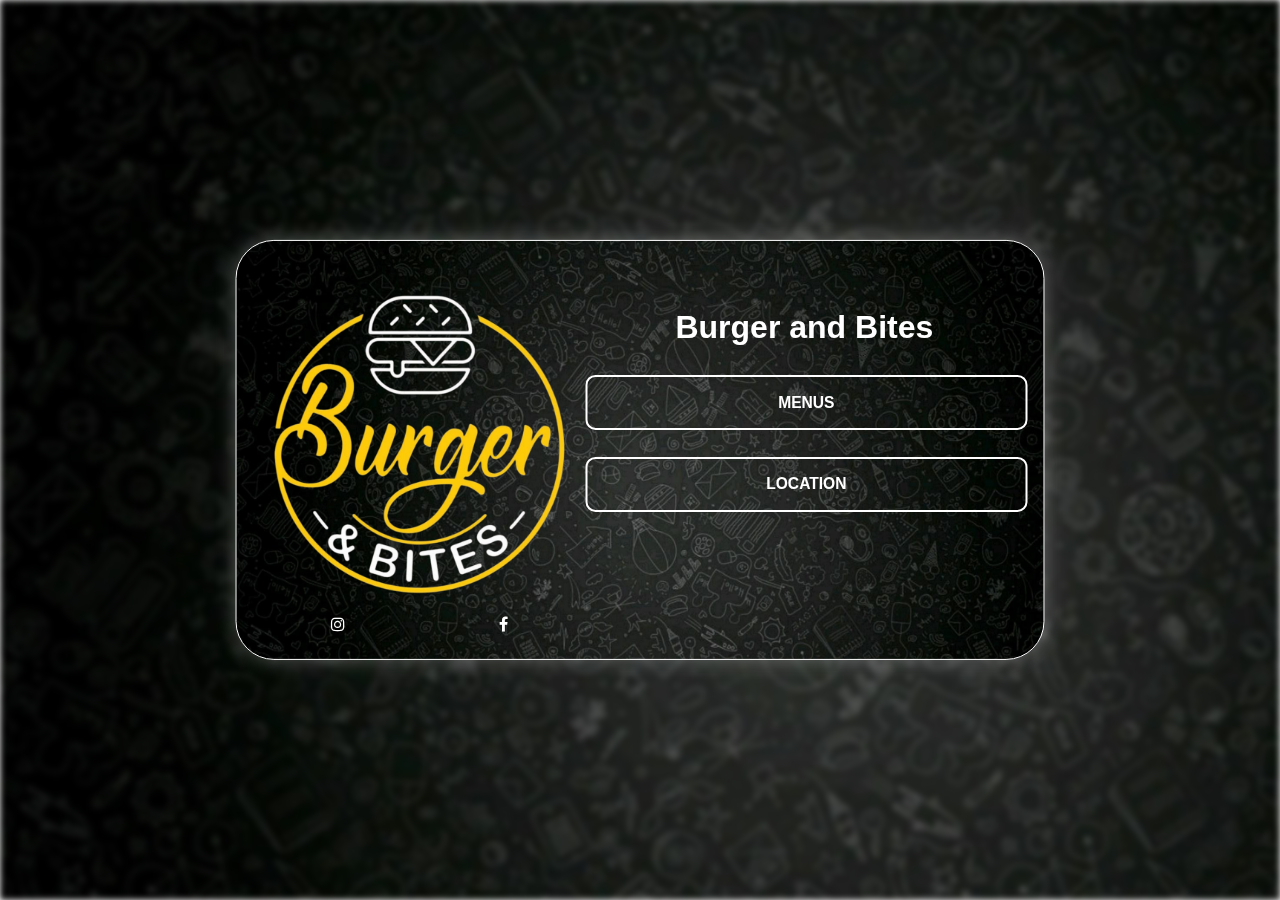
<file: index.html>
<!DOCTYPE html>
<html lang="en">
<head>
  <meta charset="UTF-8">
  <meta name="viewport" content="width=device-width, initial-scale=1.0">
  <title>BURGER & BITES</title>
  <link rel="stylesheet" href="CSS/style.css">
  <link rel="stylesheet" href="https://cdnjs.cloudflare.com/ajax/libs/font-awesome/4.7.0/css/font-awesome.min.css">

</head>
<body>
  <div class="background-container"></div>
    <div class="phone">
      <div class = "grid-container">
        <div class="left">
          <div class="Logo">
            <img class ="logo" src="Images/mainLogoRemovedBg.png" >
          </div>
          <a href="https://www.instagram.com/burger.and.bites/" class="fa fa-instagram"></a>
          <a href="https://www.facebook.com/profile.php?id=100090618771920&mibextid=hIlR13" class="fa fa-facebook"></a>
        </div>
        <div class="right">
          <h1 class="title">Burger and Bites</h1>
          <div class="NavBut" onclick="window.location.href='./menuNav.html'">
              <button type="button" class="but">
                <h3>MENUS</h3>
              </button>
          </div>
          <div class="NavBut"  onclick="window.location.href='https://maps.app.goo.gl/Y68H1bPoHRrZ4wAL7'">
              <button type="button" class="but">
                <h3>LOCATION</h3>
              </button>
          </div>
        </div>
      </div>
    </div>
</body>
</html>
</file>
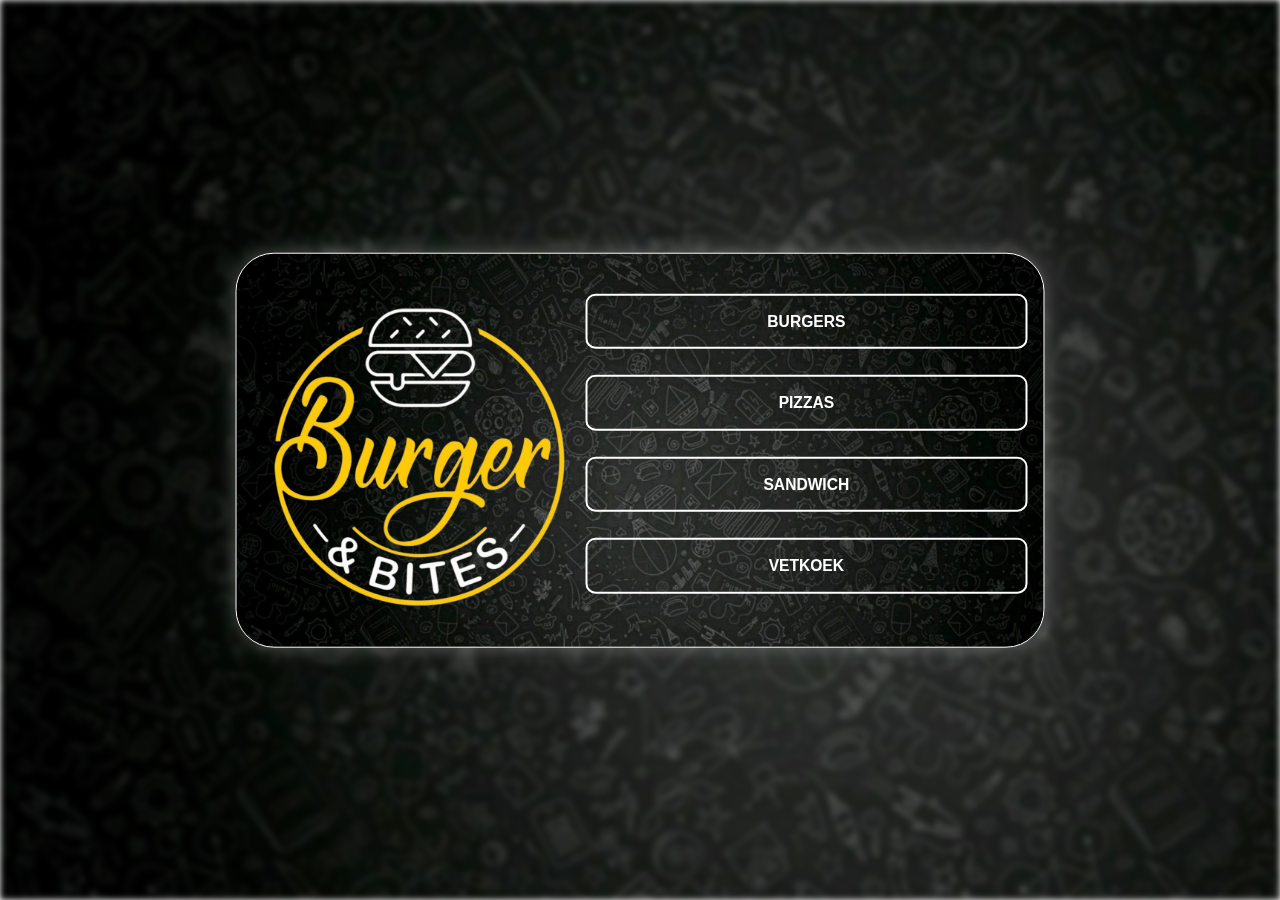
<file: menuNav.html>
<!DOCTYPE html>
<html lang="en">
<head>
  <meta charset="UTF-8">
  <meta name="viewport" content="width=device-width, initial-scale=1.0">
  <title>BURGER & BITES</title>
  <link rel="stylesheet" href="CSS/style.css">
  <link href="https://cdn.jsdelivr.net/npm/bootstrap@5.3.2/dist/css/bootstrap.min.css" rel="stylesheet" integrity="sha384-T3c6CoIi6uLrA9TneNEoa7RxnatzjcDSCmG1MXxSR1GAsXEV/Dwwykc2MPK8M2HN" crossorigin="anonymous">
</head>
<body>
    <div class="background-container"></div>
    <div class="phone">
        <div class = "grid-container">
            <div class = "left">
                <div class = "Logo">
                    <a href="./index.html">
                        <img class ="logo" src="Images/mainLogoRemovedBg.png" >
                    </a>
                </div>
            </div>
            <div class = "right">
                <div class="NavBut" onclick="window.location.href='./menus/burgers.html'">
                    <button type="button" class="but">
                    <h3>BURGERS</h3>
                    </button>
                </div>                  
                <div class="NavBut" onclick="window.location.href='./menus/pizzas.html'">
                    <button type="button" class="but">
                        <h3>PIZZAS</h3>
                    </button>
                </div>
                <div class="NavBut" onclick="window.location.href='./menus/sandwich.html'">
                    <button type="button" class="but">
                    <h3>SANDWICH</h3>
                </button>
                </div>
                <div class="NavBut" onclick="window.location.href='./menus/vetkoek.html'">
                    <button type="button" class="but">
                    <h3>VETKOEK</h3>
                </button>
                </div>
            </div>
        </div>
    </div>
</body>
</html>
</file>
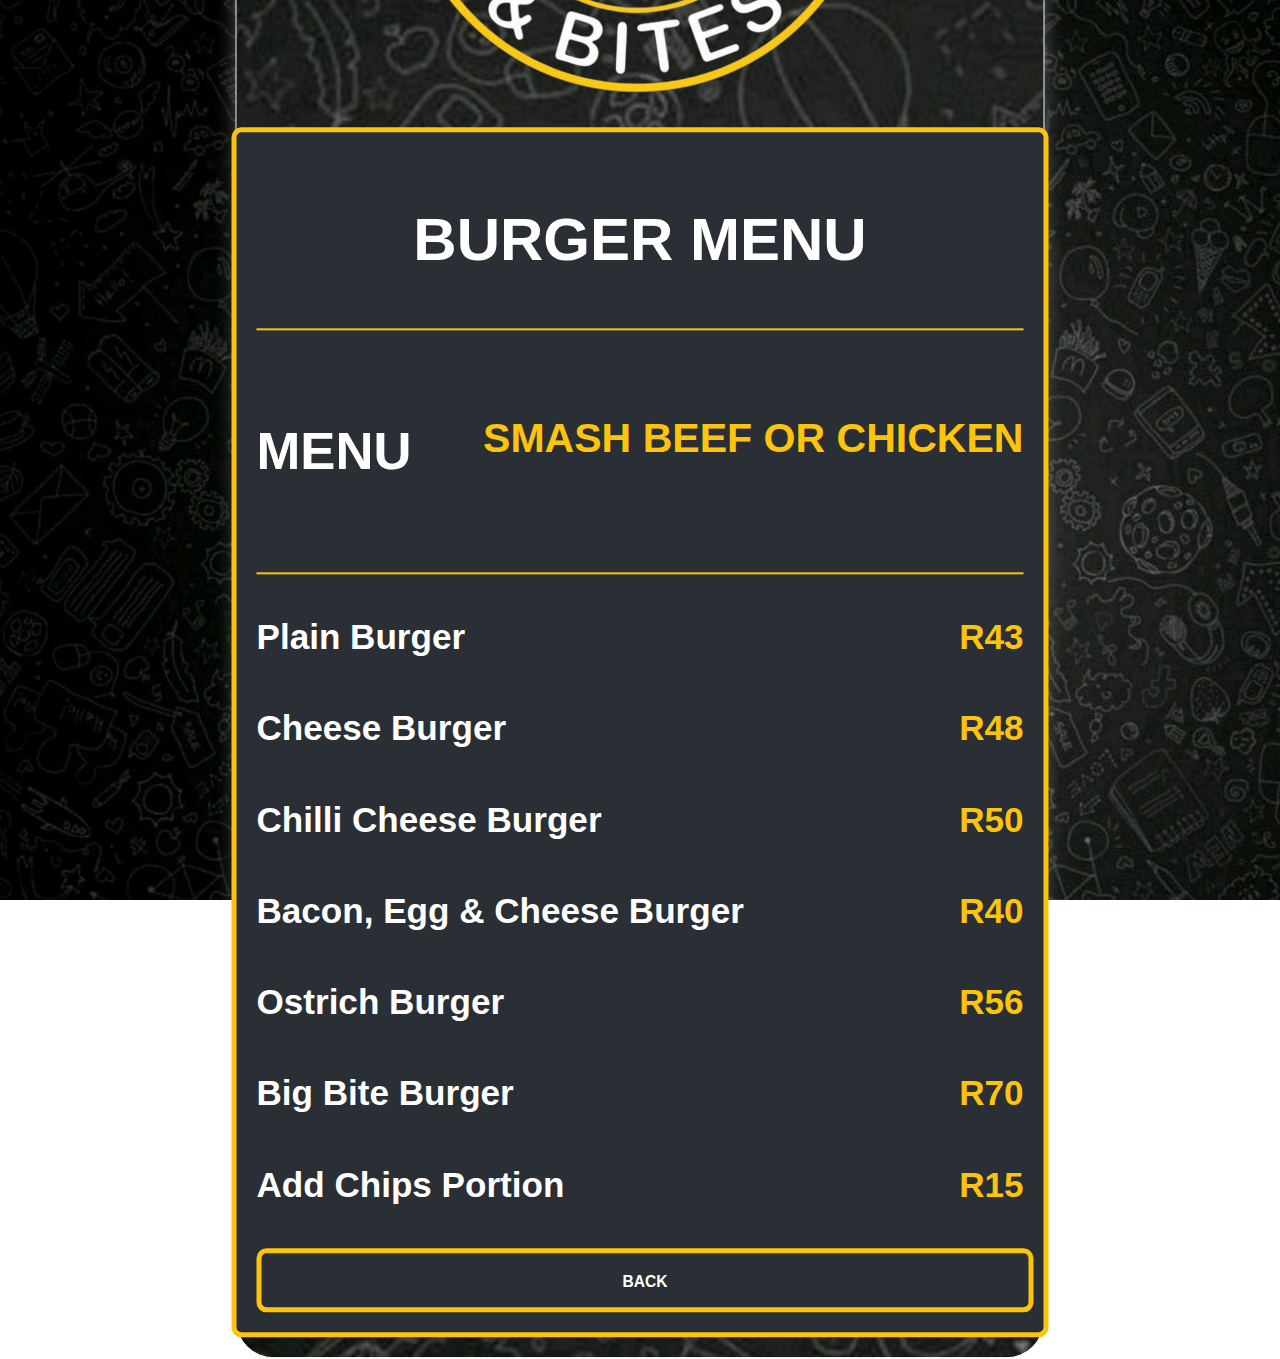
<file: menus/burgers.html>
<!DOCTYPE html>
<html lang="en">
<head>
    <title>Burger and Bites</title>
    <link rel = "stylesheet" href = "../menus/CSS/style1.css">
    <link href="https://cdn.jsdelivr.net/npm/bootstrap@5.3.2/dist/css/bootstrap.min.css" rel="stylesheet" integrity="sha384-T3c6CoIi6uLrA9TneNEoa7RxnatzjcDSCmG1MXxSR1GAsXEV/Dwwykc2MPK8M2HN" crossorigin="anonymous">
</head>
<body>
    <div class="background-container"></div>
    <div class="phone">
        <div class = "grid-container">
            <div class = "left">
                <div class="Logo">
                    <a href="../index.html">
                        <img class ="logo" src="../Images/mainLogoRemovedBg.png">
                    </a>
                </div>
            </div>
            <div class = "right">
                <div class="hrow">
                    <h1>BURGER MENU</h1>
                </div>
                <div class="hrow">
                    <h3 class="Food">
                    <span><h2>MENU</h2></span>
                    <span class = "price"><h3>SMASH BEEF OR CHICKEN</h3></span>
                    </h3>
                </div>
                <div class="irow">
                    <h3 class="Food">
                    <span>Plain Burger </span>
                    <span class = "price">R43</span>
                    </h3>
                </div>
                <div class="irow">
                    <h3 class="Food">
                    <span>Cheese Burger </span>
                    <span class = "price">R48</span>
                    </h3>
                </div>
                <div class="irow">
                    <h3 class="Food">
                    <span>Chilli Cheese Burger </span>
                    <span class = "price">R50</span>
                    </h3>
                </div>
                <div class="irow">
                    <h3 class="Food">
                    <span>Bacon, Egg & Cheese Burger </span>
                    <span class = "price">R40</span>
                    </h3>
                </div>
                <div class="irow">
                    <h3 class="Food">
                    <span>Ostrich Burger </span>
                    <span class = "price">R56</span>
                    </h3>
                </div>
                <div class="irow">
                    <h3 class="Food">
                    <span>Big Bite Burger </span>
                    <span class = "price">R70</span>
                    </h3>
                </div>
                <div class="irow">
                    <h3 class="Food">
                    <span>Add Chips Portion</span>
                    <span class = "price">R15</span>
                    </h3>
                </div>
                <div class="NavBut1" onclick="window.location.href='../menuNav.html'">
                    <button type="button" class = "but">
                        <h3>BACK</h3>
                    </button>
                </div>
            </div>
        </div>
    </div>

</body>
</html>
</file>
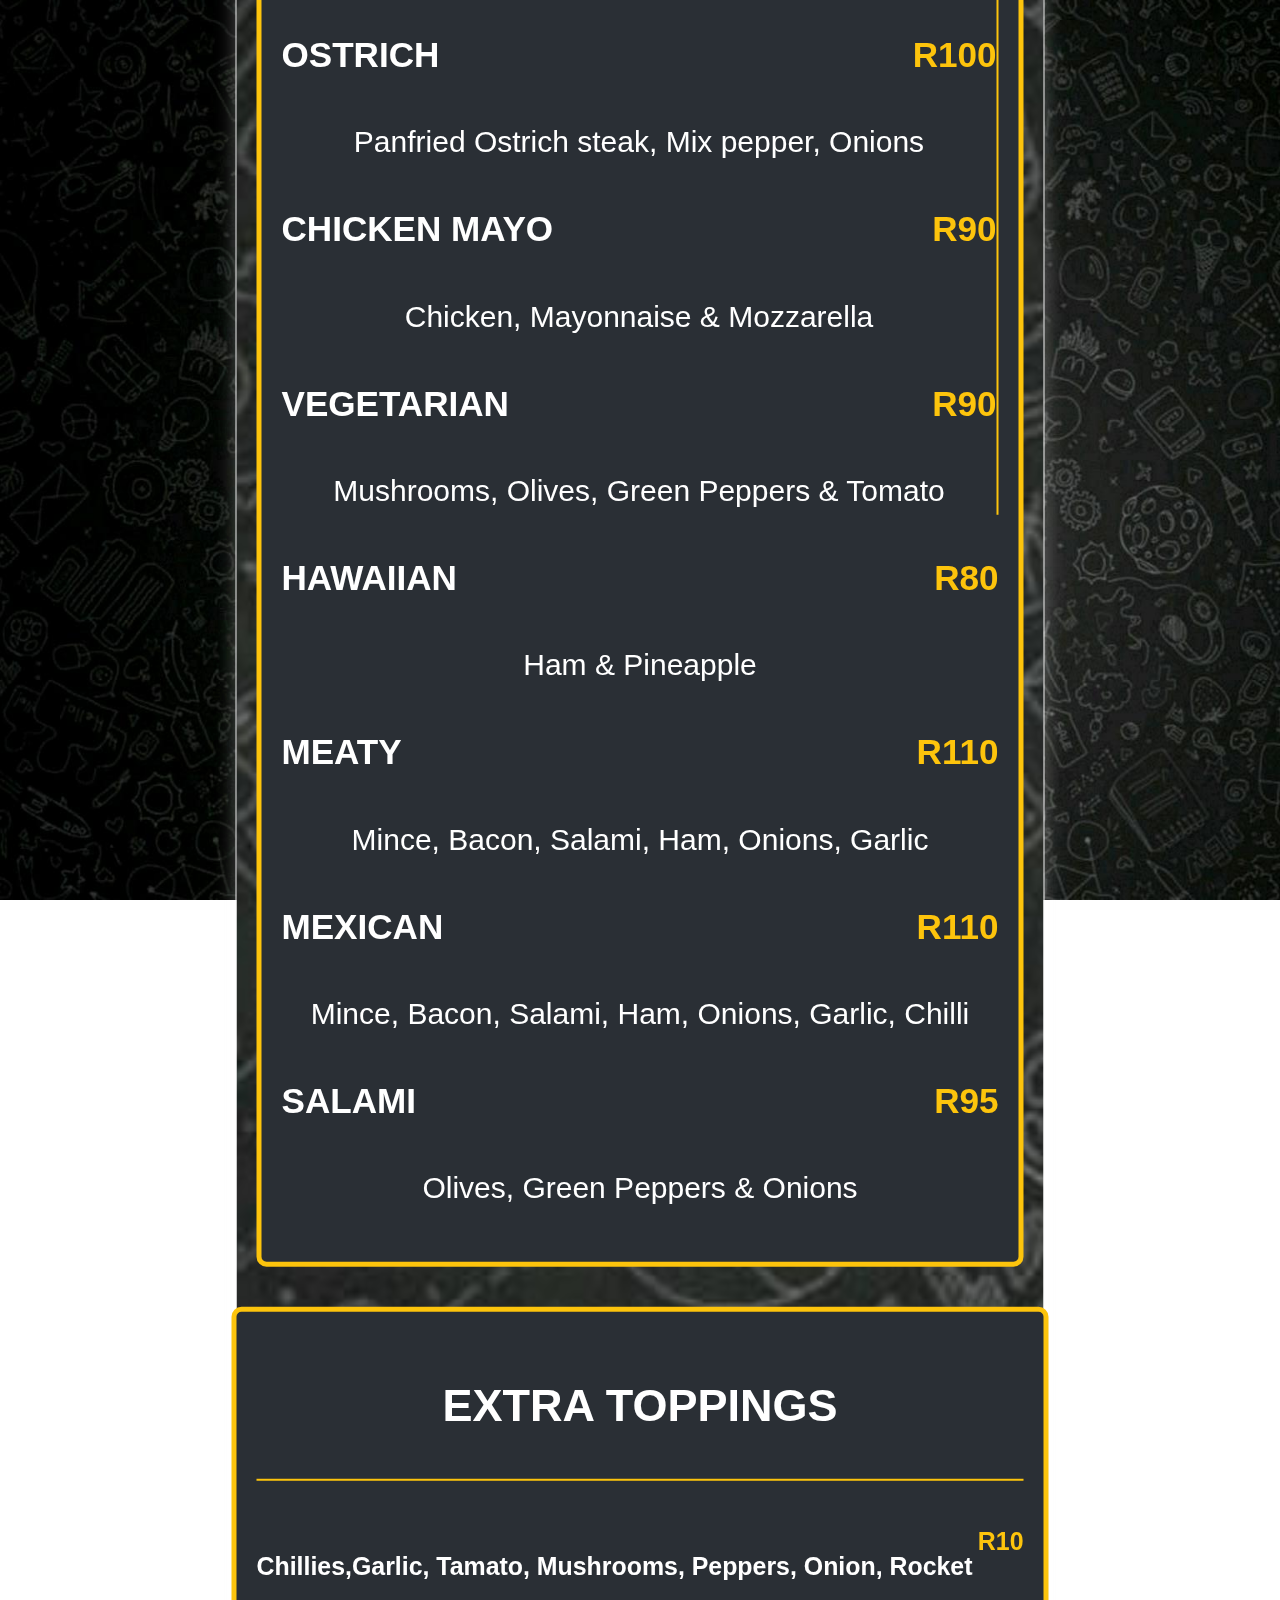
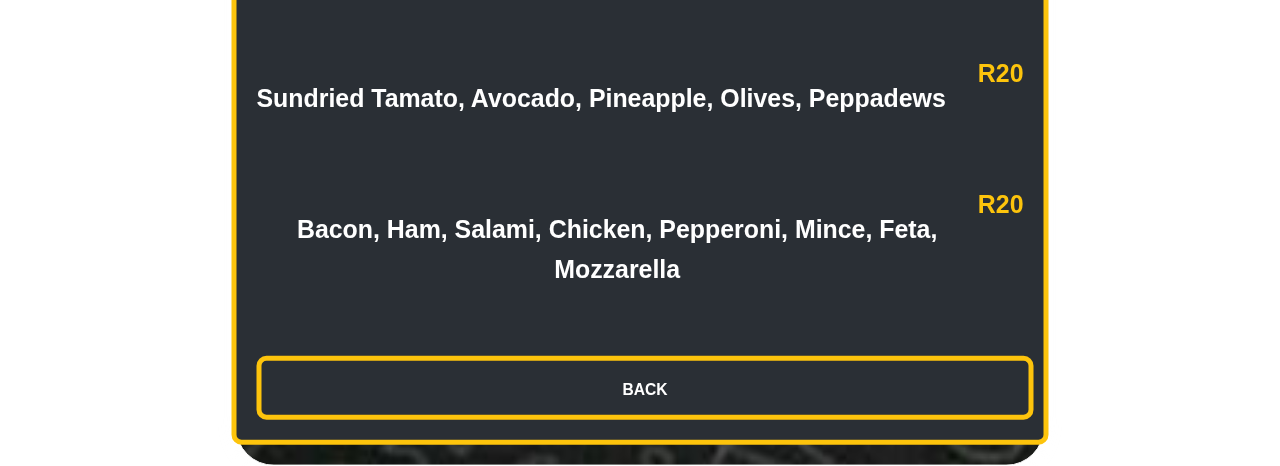
<file: menus/pizzas.html>
<!DOCTYPE html>
<html lang="en">
<head>
    <title>Burger and Bites</title>
    <link rel = "stylesheet" href = "../menus/CSS/style1.css">
    <link href="https://cdn.jsdelivr.net/npm/bootstrap@5.3.2/dist/css/bootstrap.min.css" rel="stylesheet" integrity="sha384-T3c6CoIi6uLrA9TneNEoa7RxnatzjcDSCmG1MXxSR1GAsXEV/Dwwykc2MPK8M2HN" crossorigin="anonymous">
</head>
<body>
    <div class="background-container"></div>
    <div class="phone">
        <div class = "grid-container">
                <div class = "left">
                    <div class="Logo">
                        <a href="../index.html">
                            <img class ="logo" src="../Images/mainLogoRemovedBg.png">
                        </a>
                    </div>
                </div>
                <div class = "rightP">
                    <div class = "row">
                        <div class="hrow">
                            <h1>PIZZA MENU</h1>
                        </div>
                        <div class = "col-md-6">
                            <div class="irow">
                                <h3 class="Food">
                                <span>Margherita</span>
                                <span class = "price">R60</span>
                                </h3>
                                <small>Tomato Base with Mozzarella</small>
                            </div>
                        
                            <div class="irow">
                                <h3 class="Food">
                                <span>REGINA</span>
                                <span class = "price">R70</span>
                                </h3>
                                <small>Ham & Mushroom</small>
                            </div>

                            <div class="irow">
                                <h3 class="Food">
                                    <span>OSTRICH</span>
                                    <span class="price">R100</span>
                                </h3>
                                <p>Panfried Ostrich steak, Mix pepper, Onions</p>
                            </div>
                            
                            <div class="irow">
                                <h3 class="Food">
                                    <span>CHICKEN MAYO </span>
                                    <span class="price">R90</span>
                                </h3>
                                <p>Chicken, Mayonnaise & Mozzarella</p>
                            </div>
                            
                            <div class="irow">
                                <h3 class="Food">
                                    <span>VEGETARIAN </span>
                                    <span class="price">R90</span>
                                </h3>
                                <p>Mushrooms, Olives, Green Peppers & Tomato</p>
                            </div>
                        </div>    
                        <div class = "col-md-6">
                            <div class="irow">
                                <h3 class="Food">
                                    <span>HAWAIIAN </span>
                                    <span class="price">R80</span>
                                </h3>
                                <p>Ham & Pineapple</p>
                            </div>
                            
                            <div class="irow">
                                <h3 class="Food">
                                    <span>MEATY</span>
                                    <span class="price">R110</span>
                                </h3>
                                <p>Mince, Bacon, Salami, Ham, Onions, Garlic</p>
                            </div>
                            
                            <div class="irow">
                                <h3 class="Food">
                                    <span>MEXICAN</span>
                                    <span class="price">R110</span>
                                </h3>
                                <p>Mince, Bacon, Salami, Ham, Onions, Garlic, Chilli</p>
                            </div>
                            
                            <div class="irow">
                                <h3 class="Food">
                                    <span>SALAMI</span>
                                    <span class="price">R95</span>
                                </h3>
                                <p>Olives, Green Peppers & Onions</p>
                            </div>
                        </div>  
                    </div>
                </div>    
                <div class = "extras">
                    <div class = "hrow">
                        <h2>EXTRA TOPPINGS</h2>
                    </div>
                    <h5 class="Food">
                        <p>Chillies,Garlic, Tamato, Mushrooms, Peppers, Onion, Rocket</p>
                        <span class="price"> R10</span>
                    </h5>
                    <h5 class="Food">
                        <p>Sundried Tamato, Avocado, Pineapple, Olives, Peppadews</p>
                        <span class="price">  R20</span>
                    </h5>
                    <h5 class="Food">
                        <p>Bacon, Ham, Salami, Chicken, Pepperoni, Mince, Feta, Mozzarella</p>
                        <span class="price"> R20</span>
                    </h5>
                    
                    <div class="NavBut1" onclick="window.location.href='../menuNav.html'">
                        <button type="button" class = "but">
                            <h3>BACK</h3>
                        </button>
                    </div>
                </div>
        </div>   
    </div>

</body>
</html>
</file>
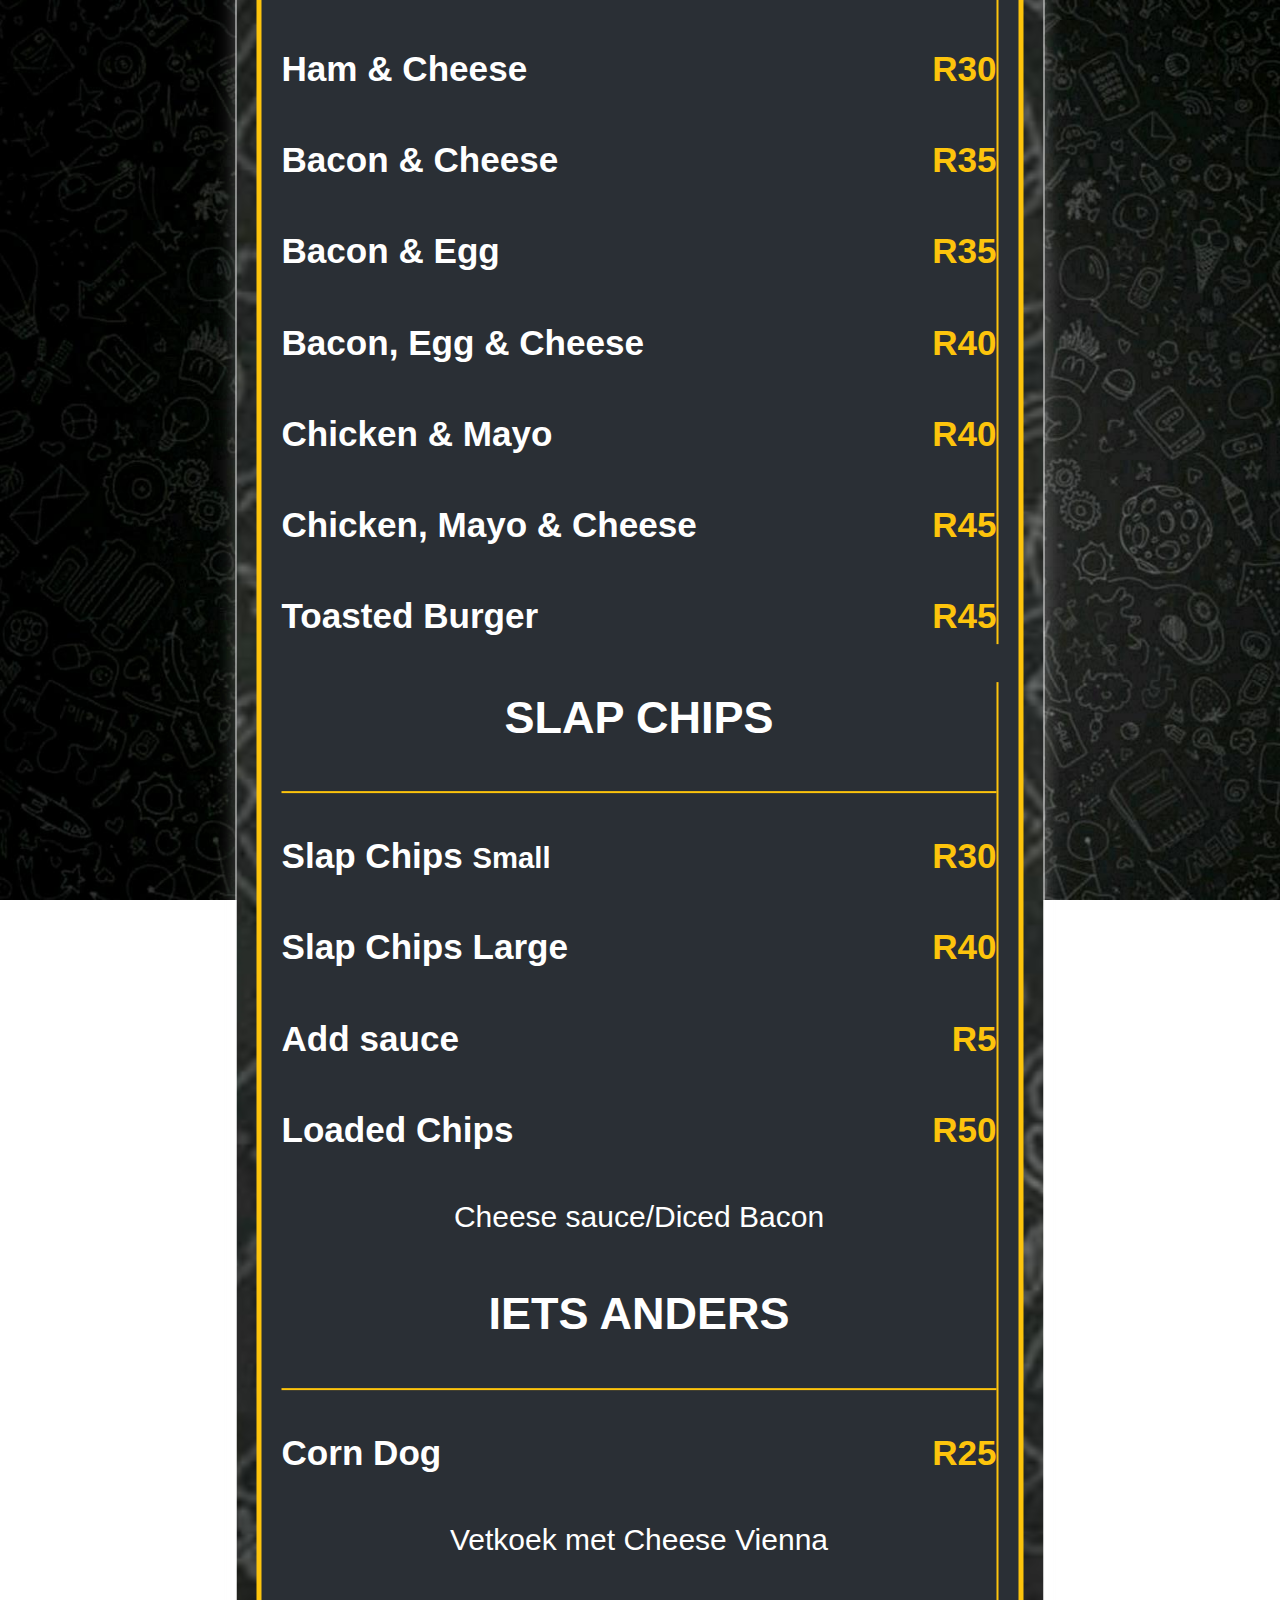
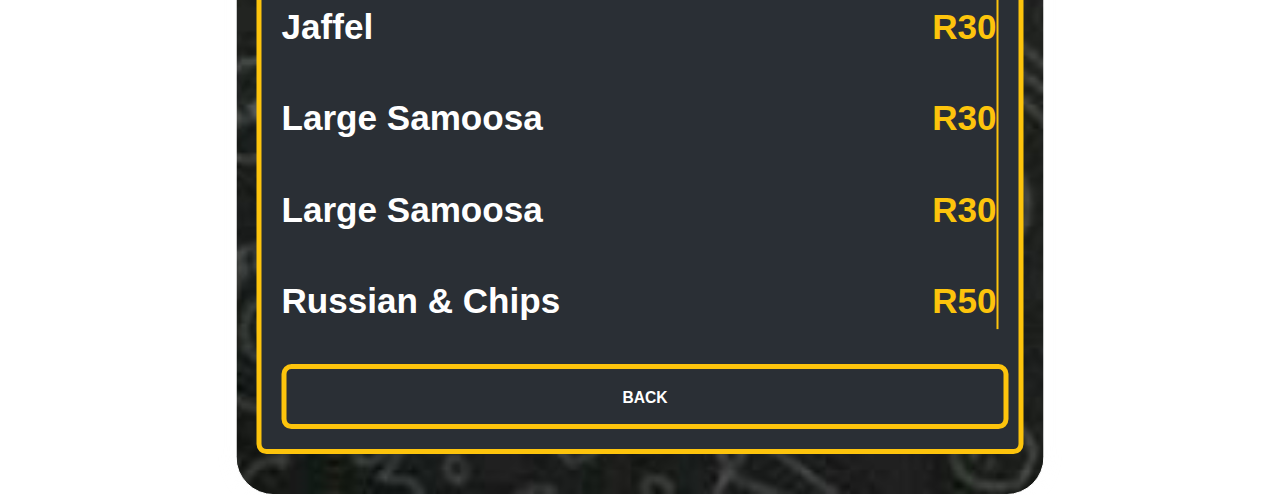
<file: menus/sandwich.html>
<!DOCTYPE html>
<html lang="en">
<head>
    <title>Burger and Bites</title>
    <link rel = "stylesheet" href = "../menus/CSS/style1.css">
    <link href="https://cdn.jsdelivr.net/npm/bootstrap@5.3.2/dist/css/bootstrap.min.css" rel="stylesheet" integrity="sha384-T3c6CoIi6uLrA9TneNEoa7RxnatzjcDSCmG1MXxSR1GAsXEV/Dwwykc2MPK8M2HN" crossorigin="anonymous">
</head>
<body>
    <div class="background-container"></div>
    <div class="phone">
        <div class = "grid-container">
            <div class = "left">
                <div class="Logo">
                    <a href="../index.html">
                        <img src="../Images/mainLogoRemovedBg.png" height="500" width="500" alt="Burger and Bites Logo">
                    </a>
                </div>
            </div>
            <div class = "rightP">
                <div class = "row">
                    <div class = "col-md-6">
                        <div class="hrow">
                            <h1>TOASTIES & MORE</h1>
                        </div>
                        <div class="hrow">
                            <h2>TOASTIES</h2>
                        </div>
                        <div class="irow">
                            <h3 class="Food">
                            <span>Cheese </span>
                            <span class = "price">R20</span>
                            </h3>
                        </div>
                        <div class="irow">
                            <h3 class="Food">
                            <span>Cheese & Tomato </span>
                            <span class = "price">R25</span>
                            </h3>
                        </div>
                        <div class="irow">
                            <h3 class="Food">
                            <span>Cheese & Egg </span>
                            <span class = "price">R25</span>
                            </h3>
                        </div>
                        <div class="irow">
                            <h3 class="Food">
                            <span>Ham & Cheese </span>
                            <span class = "price">R30</span>
                            </h3>
                        </div>
                        <div class="irow">
                            <h3 class="Food">
                            <span>Bacon & Cheese </span>
                            <span class = "price">R35</span>
                            </h3>
                        </div>
                        <div class="irow">
                            <h3 class="Food">
                            <span>Bacon & Egg </span>
                            <span class = "price">R35</span>
                            </h3>
                        </div>
                        <div class="irow">
                            <h3 class="Food">
                            <span>Bacon, Egg & Cheese </span>
                            <span class = "price">R40</span>
                            </h3>
                        </div>
                        <div class="irow">
                            <h3 class="Food">
                            <span>Chicken & Mayo </span>
                            <span class = "price">R40</span>
                            </h3>
                        </div>
                        <div class="irow">
                            <h3 class="Food">
                            <span>Chicken, Mayo & Cheese </span>
                            <span class = "price">R45</span>
                            </h3>
                        </div>
                        <div class="irow">
                            <h3 class="Food">
                            <span>Toasted Burger </span>
                            <span class = "price">R45</span>
                            </h3>
                        </div>
                    </div>
                    <div class = "col-md-6">
                        <div class="hrow">
                            <h2>SLAP CHIPS</h2>
                        </div>
                        <div class="irow">
                            <h3 class="Food">
                            <span>Slap Chips <small>Small</small></span>
                            <span class = "price">R30</span>
                            </h3>
                        </div>
                        <div class="irow">
                            <h3 class="Food">
                            <span>Slap Chips <large>Large</large></span>
                            <span class = "price">R40</span>
                            </h3>
                        </div>
                        <div class="irow">
                            <h3 class="Food">
                            <span>Add sauce</span>
                            <span class = "price">R5</span>
                            </h3>
                        </div>
                        <div class="irow">
                            <h3 class="Food">
                            <span>Loaded Chips </span>
                            <span class = "price">R50</span>
                            </h3>
                            <p>Cheese sauce/Diced Bacon</p>
                        </div>
                        <div class="hrow">
                            <h2>IETS ANDERS</h2>
                        </div>
                        <div class="irow">
                            <h3 class="Food">
                            <span> Corn Dog </span>
                            <span class = "price">R25</span>
                            </h3>
                            <p>Vetkoek met Cheese Vienna</p>
                        </div>
                        <div class="irow">
                            <h3 class="Food">
                            <span>Jaffel </span>
                            <span class = "price">R30</span>
                            </h3>
                        </div>
                        <div class="irow">
                            <h3 class="Food">
                            <span>Large Samoosa </span>
                            <span class = "price">R30</span>
                            </h3>
                        </div>
                        <div class="irow">
                            <h3 class="Food">
                            <span>Large Samoosa </span>
                            <span class = "price">R30</span>
                            </h3>
                        </div>
                        <div class="irow">
                            <h3 class="Food">
                            <span>Russian & Chips </span>
                            <span class = "price">R50</span>
                            </h3>
                        </div>
                    </div>
                    <div class="NavBut1" onclick="window.location.href='../menuNav.html'">
                        <button type="button" class = "but">
                            <h3>BACK</h3>
                        </button>
                    </div> 
                </div> 
            </div>
        </div>
    </div>
</body>
</html>
</file>
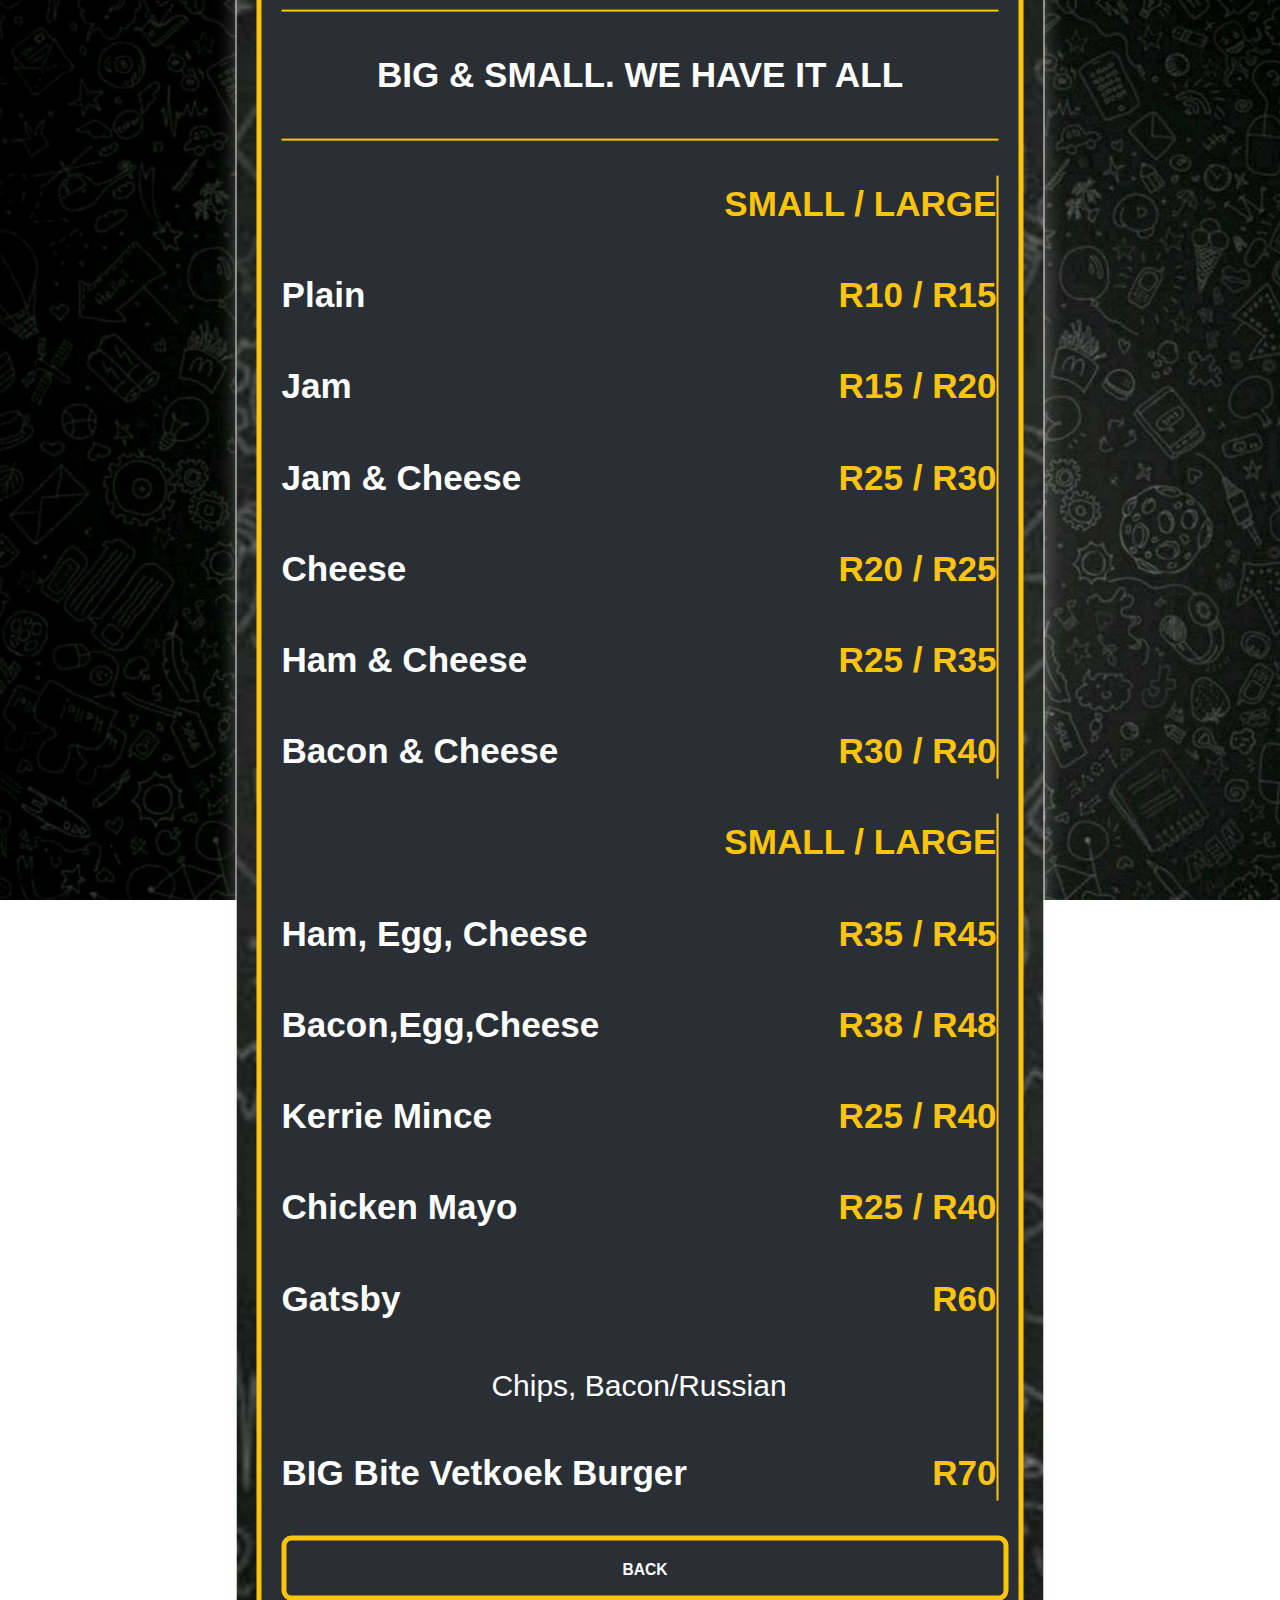
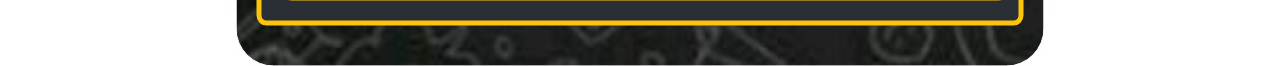
<file: menus/vetkoek.html>
<!DOCTYPE html>
<html lang="en">
<head>
    <title>Burger and Bites</title>
    <link rel = "stylesheet" href = "../menus/CSS/style1.css">
    <link href="https://cdn.jsdelivr.net/npm/bootstrap@5.3.2/dist/css/bootstrap.min.css" rel="stylesheet" integrity="sha384-T3c6CoIi6uLrA9TneNEoa7RxnatzjcDSCmG1MXxSR1GAsXEV/Dwwykc2MPK8M2HN" crossorigin="anonymous">
</head>
<body>
    <div class="background-container"></div>
    <div class="phone">
        <div class = "grid-container">
            <div class = "left">
                <div class="Logo">
                    <a href="../index.html">
                        <img src="../Images/mainLogoRemovedBg.png" height="500" width="500" alt="Burger and Bites Logo">
                    </a>
                </div>
            </div>
            <div class = "rightP">
                <div class = "row">
                    <div class="hrow">
                        <h1>VETKOEK MENU</h1>
                    </div>
                    <div class="hrow">
                        <h3>BIG & SMALL. WE HAVE IT ALL</h3>
                    </div>
                    <div class = "col-md-6">
                        <div class="irow">
                            <h3 class="Food">
                                <span></span>
                            <span class = "price">SMALL /  LARGE</span>
                            </h3>
                        </div>
                        <div class="irow">
                            <h3 class="Food">
                            <span>Plain </span>
                            <span class = "price">R10 / R15</span>
                            </h3>
                        </div>
                        <div class="irow">
                            <h3 class="Food">
                            <span>Jam </span>
                            <span class = "price">R15 / R20</span>
                            </h3>
                        </div>
                        <div class="irow">
                            <h3 class="Food">
                            <span>Jam & Cheese </span>
                            <span class = "price">R25 / R30</span>
                            </h3>
                        </div>
                        <div class="irow">
                            <h3 class="Food">
                            <span>Cheese </span>
                            <span class = "price">R20 / R25</span>
                            </h3>
                        </div>
                        <div class="irow">
                            <h3 class="Food">
                            <span>Ham & Cheese </span>
                            <span class = "price">R25 / R35</span>
                            </h3>
                        </div>
                        <div class="irow">
                            <h3 class="Food">
                            <span>Bacon & Cheese</span>
                            <span class = "price">R30 / R40</span>
                            </h3>
                        </div>
                    </div>
                    <div class = "col-md-6">
                        <div class="irow">
                            <h3 class="Food">
                            <span> </span>
                            <span class = "price">SMALL / LARGE</span>
                            </h3>
                        </div>
                        <div class="irow">
                            <h3 class="Food">
                            <span>Ham, Egg, Cheese </span>
                            <span class = "price">R35 / R45</span>

                            </h3>
                        </div>
                        <div class="irow">
                            <h3 class="Food">
                            <span>Bacon,Egg,Cheese </span>
                            <span class = "price">R38 / R48</span>
                            </h3>
                        </div>
                        <div class="irow">
                            <h3 class="Food">
                            <span>Kerrie Mince </span>
                            <span class = "price">R25 / R40</span>
                            </h3>
                        </div>
                        <div class="irow">
                            <h3 class="Food">
                            <span>Chicken Mayo </span>
                            <span class = "price">R25 / R40</span>
                            </h3>
                        </div>
                        <div class="irow">
                            <h3 class="Food">
                            <span>Gatsby   </span>
                            <span class = "price">R60</span>
                            </h3>
                            <p>Chips, Bacon/Russian</p>
                        </div>
                        <div class="irow">
                            <h3 class="Food">
                            <span>BIG Bite Vetkoek Burger </span>
                            <span class = "price">R70</span>
                            </h3>
                        </div>
                    </div>
                    <div class="NavBut1" onclick="window.location.href='../menuNav.html'">
                        <button type="button" class = "but">
                            <h3>BACK</h3>
                        </button>
                    </div>
                </div>
            </div>
        </div>
    </div>
</body>
</html>
</file>
<file: CSS/style.css>
body {
  color: #ffffff;
  font-family: Arial, sans-serif;
  line-height: 1.6; 
  background-repeat: no-repeat;
}
.background-container {
  position: fixed;
  top: 0;
  left: 0;
  width: 100%;
  height: 100%;
  background-image: url("../Images/background.jpg") ;
  background-size: cover;
  filter: blur(3px); /* Adjust the blur value as needed */
  z-index: -1; /* Place the background behind other content*/ 
}
.phone {
  width: 80%; /* Adjust the size of the phone */
  max-width: 767px; /* Maximum width of the phone */
  margin: 0 auto; /* Center the phone horizontally */
  position: absolute;
  top: 50%; /* Position the phone at the vertical center */
  left: 50%; /* Position the phone at the horizontal center */
  transform: translate(-50%, -50%); /* Center the phone perfectly */
  background-image: url("../Images/background.jpg"); /* Image of the phone frame */
  background-size: cover;
  background-position: center;
  padding: 20px; /* Add padding inside the phone */
  border: 1px solid #fff;
  border-radius: 3vw;
  box-shadow: 0 0 20px rgba(252, 251, 251, 0.3); /* Add a shadow to the phone */
}
.logo{
  height: 100%;
  width: 100%;
}
.title{
    width: 100%;
    text-align: center;
}
.grid-container {
  display: flex;
  flex-direction: column;
}
@media screen and (min-width: 600px) {
  .grid-container {
      flex-direction: row;
  }
  .left {
      flex: 3; /* Take up 1/3 of the available space */
  }
  .right {
      flex: 4; /* Take up 2/3 of the available space */
  }
}
.Lrow{
    border:5px solid #fdc40c ;
}
.but{
  background-color: transparent;
  color: #ffffff;
  border: none !important;
  text-decoration: none;
}
.NavBut {
  background-color: transparent;
  border: 2px solid #fff;
  border-radius: 10px;
  cursor: pointer;
  overflow: hidden;
  outline: none;
  color: #ffffff;
  text-decoration: none;
  width: 100%;
  margin-bottom: 6%;
  transition: border-color 0.3s ease; /* Add a smooth transition effect for border color */
  text-align: center;
}
.NavBut:hover {
  border-color: #fdc40c;
}
.left{
  text-align: center;
  width: 100%;
  margin-top: 20px;
}
.right{
  text-align: center;
  justify-content: center;
  width: 100%;
  margin-top: 20px;
}
.fa {
  overflow: hidden;
  outline: none;
  color: #ffffff;
  text-decoration: none;
  width: 49%;
}
.row {
  background-color: #2a2f35; /* Darker grey background color for container */
  border: 5px solid #fdc40c; /* Yellow border color */
  padding: 20px;
  border-radius: 10px; /* Optional: Add rounded corners */
  margin-top: 20px; /* Optional: Add some margin at the top */
  color:#fff;
}
/* Add a solid line between columns */
.col-md-6 {
  border-right: 2px solid #fdc40c;
}
/* Remove right border from the last column to avoid extra line */
.col-md-6:last-child {
  border-right: none;
}
</file>
<file: menus/CSS/style1.css>
body {
  color: #ffffff;
  font-family: Arial, sans-serif;
  line-height: 1.6; 
  background-repeat: no-repeat;
}
.background-container {
  position: fixed;
  top: 0;
  left: 0;
  width: 100%;
  height: 100%;
  background-image: url("../Images/background.jpg") ;
  background-size: cover;
  z-index: -1; /* Place the background behind other content*/ 
}
.phone {
  width: 80%; /* Adjust the size of the phone */
  max-width: 767px; /* Maximum width of the phone */
  margin: 0 auto; /* Center the phone horizontally */
  position: absolute;
  top: 50%; /* Position the phone at the vertical center */
  left: 50%; /* Position the phone at the horizontal center */
  transform: translate(-50%, -50%); /* Center the phone perfectly */
  background-image: url("../Images/background.jpg"); /* Image of the phone frame */
  background-size: cover;
  background-position: center;
  padding: 20px; /* Add padding inside the phone */
  border: 1px solid #fff;
  border-radius: 3vw;
  box-shadow: 0 0 20px rgba(252, 251, 251, 0.3); /* Add a shadow to the phone */
}
.grid-container {
  display: flex;
  flex-direction: column;
  height: 100%; /* 100% of the viewport height */
  width: 100%; /* 100% of the viewport width */
  align-items: center; /* Center items vertically */
  justify-content: center; /* Center items horizontally */
}
.grid-container > div {
  text-align: center;
  font-size: 30px;
}
@media screen and (min-width: 2400px) {
  .grid-container {
      flex-direction: row;
  }
  .left {
      flex: 2; /* Take up 8/16 of the available space */
  }
  .right {
      flex: 2; /* Take up 8/16 of the available space */
  }
  .rightP {
      flex: 2; /* Take up 8/16 of the available space */
}
}
.left {
  text-align: center;
  width: 100%;
  margin-top: 20px;
  order: 1; /* Specify the order in which the items should appear in a flex container */
}
.right {
  text-align: center;
  width: 100%;
  background-color: #2a2f35; /* Darker grey background color for container */
  border: 5px solid #fdc40c; /* Yellow border color */
  padding: 20px;
  border-radius: 10px; /* Optional: Add rounded corners */
  color: #fff;
  order: 2; /* Specify the order in which the items should appear in a flex container */
}
.rightP {
  text-align: center;
  width: 100%;
  padding: 20px;
  border-radius: 10px; /* Optional: Add rounded corners */
  color: #fff;
  order: 2; /* Specify the order in which the items should appear in a flex container */
}
.logo{
  height: 70%;
  width: 70%;
}
.logoP{
  height: 50%;
  width: 50%;
}
/*Pizza's*/
.Food{
  display: flex;
  justify-content:space-between;
  border-bottom :#fff;
}
.row {
  background-color: #2a2f35; /* Darker grey background color for container */
  border: 5px solid #fdc40c; /* Yellow border color */
  padding: 20px;
  border-radius: 10px; /* Optional: Add rounded corners */
  color:#fff;
}
.hrow{
  margin-bottom: 3%;
  border-bottom: 2px solid #fdc40c;
}
.irow{
  margin-bottom: 3%;
}
.price{
  color: #fdc40c;
}
.extras{
  background-color: #2a2f35; /* Darker grey background color for container */
  border: 5px solid #fdc40c; /* Yellow border color */
  width: 100%;
  padding: 20px;
  border-radius: 10px; /* Optional: Add rounded corners */
  margin-top: 20px; /* Optional: Add some margin at the top */
  color:#fff;
  order: 3;
}
/* Add a solid line between columns */
.col-md-6 {
  border-right: 2px solid #fdc40c;
}
/* Remove right border from the last column to avoid extra line */
.col-md-6:last-child {
  border-right: none;
}
.but{
    background-color: transparent;
    color: #ffffff;
    border: none !important;
    text-decoration: none;
  }
.NavBut1{
  background-color: transparent;
    border: 5px solid #fdc40c;
    border-radius: 10px;
    cursor: pointer;
    overflow: hidden;
    outline: none;
    color: #ffffff;
    text-decoration: none;
    width: 100%;
    transition: border-color 0.3s ease; /* Add a smooth transition effect for border color */
    text-align: center;
}
.NavBut1:hover {
  border-color: #fff;
}
</file>
